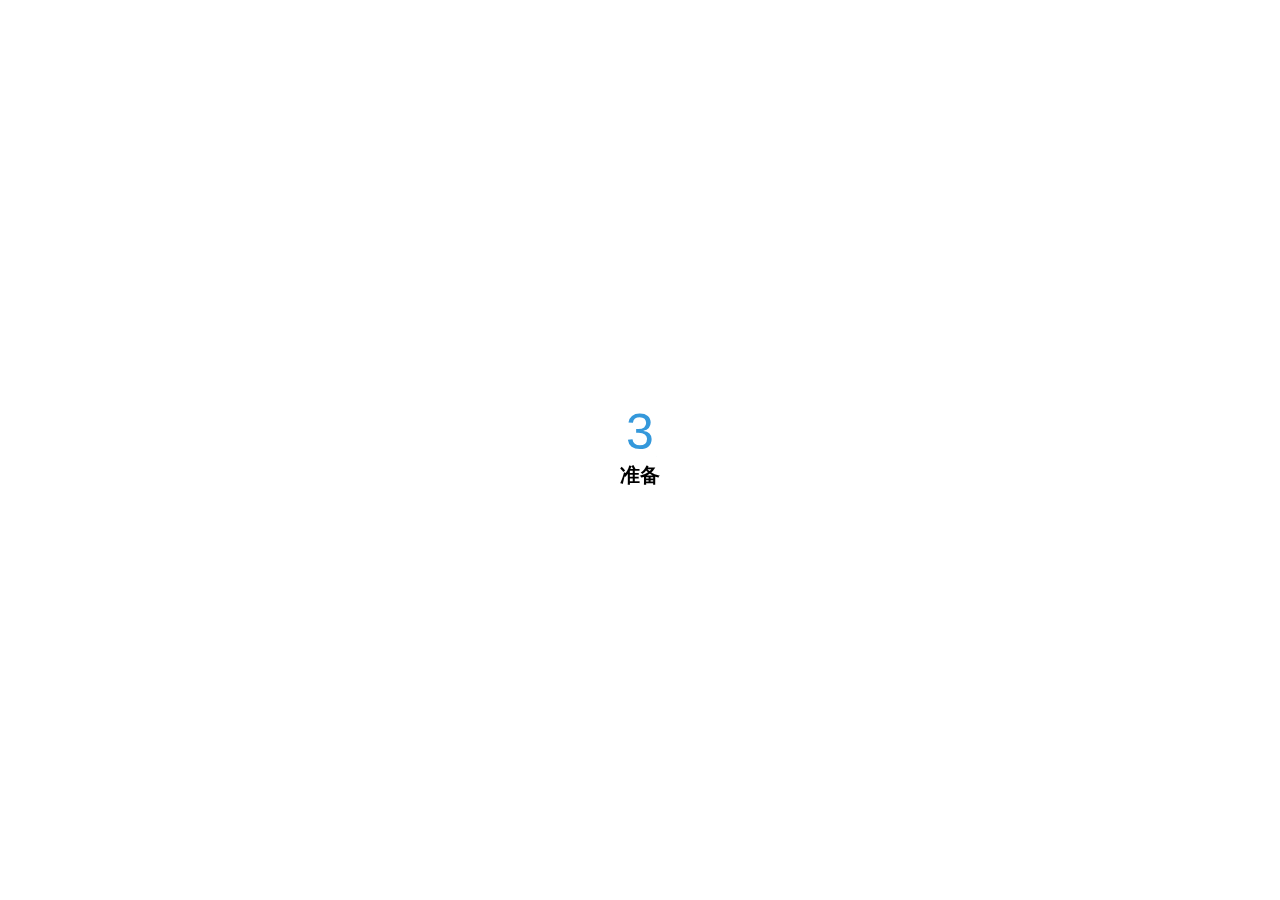
<file: 50projects/countdown/index.html>
<!DOCTYPE html>
<html lang="en">
<head>
  <meta charset="UTF-8">
  <meta http-equiv="X-UA-Compatible" content="IE=edge">
  <meta name="viewport" content="width=device-width, initial-scale=1.0">
  <link rel="stylesheet" href="./style.css">
  <title>countdown</title>
</head>
<body>
  <div class="counter">
    <div class="nums">
      <span class="in">3</span>
      <span>2</span>
      <span>1</span>
      <span>0</span>
    </div>
    <h4>准备</h4>
  </div>

  <div class="final">
    <h1>Go</h1>
    <button id="repaly">
      <span>Replay</span>
    </button>
  </div>

  <script src="./script.js"></script>
</body>
</html>
</file>
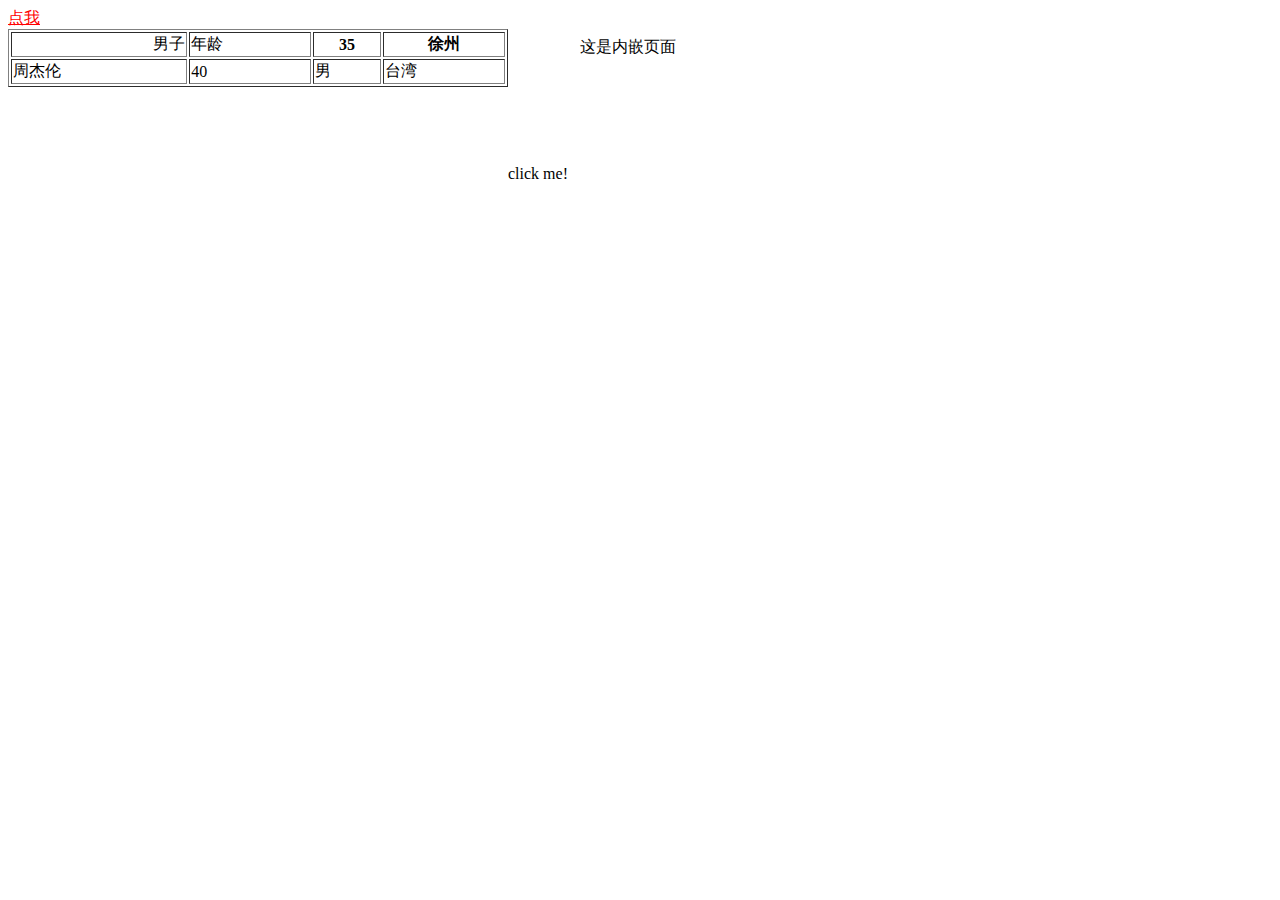
<file: CSS-notes/demo/html-notes.html>
<!DOCTYPE html>
<html lang="en">
<head>
  <meta charset="UTF-8">
  <meta http-equiv="X-UA-Compatible" content="IE=edge">
  <meta name="viewport" content="width=device-width, initial-scale=1.0">
  <title>Document</title>
  <style>
    /* table{
      border: 10px;
      width: 100px;
      height: 500px;
      border-right-color: black;
      border-left-color: aqua;
    } */
  </style>
</head>
<body link="red" alink="blue" vlink="green">
  <a href="#">点我</a>
  <br>click me!

  <table 
  border="1" 
  align="left"
  width="500px"
  >
    <tr >
      <td dir="rtl">男子</td>
      <td>年龄</td>
      <!-- <td>23</td> -->
      <th>35</th>
      <th colspan="2">徐州</th>
    </tr>
    <tr>
      <td>周杰伦</td>
      <td>40</td>
      <td>男</td>
      <td>台湾</td>
    </tr>
  </table>

  <iframe src="./iframe.html" frameborder="0"></iframe>
</body>
</html>
</file>
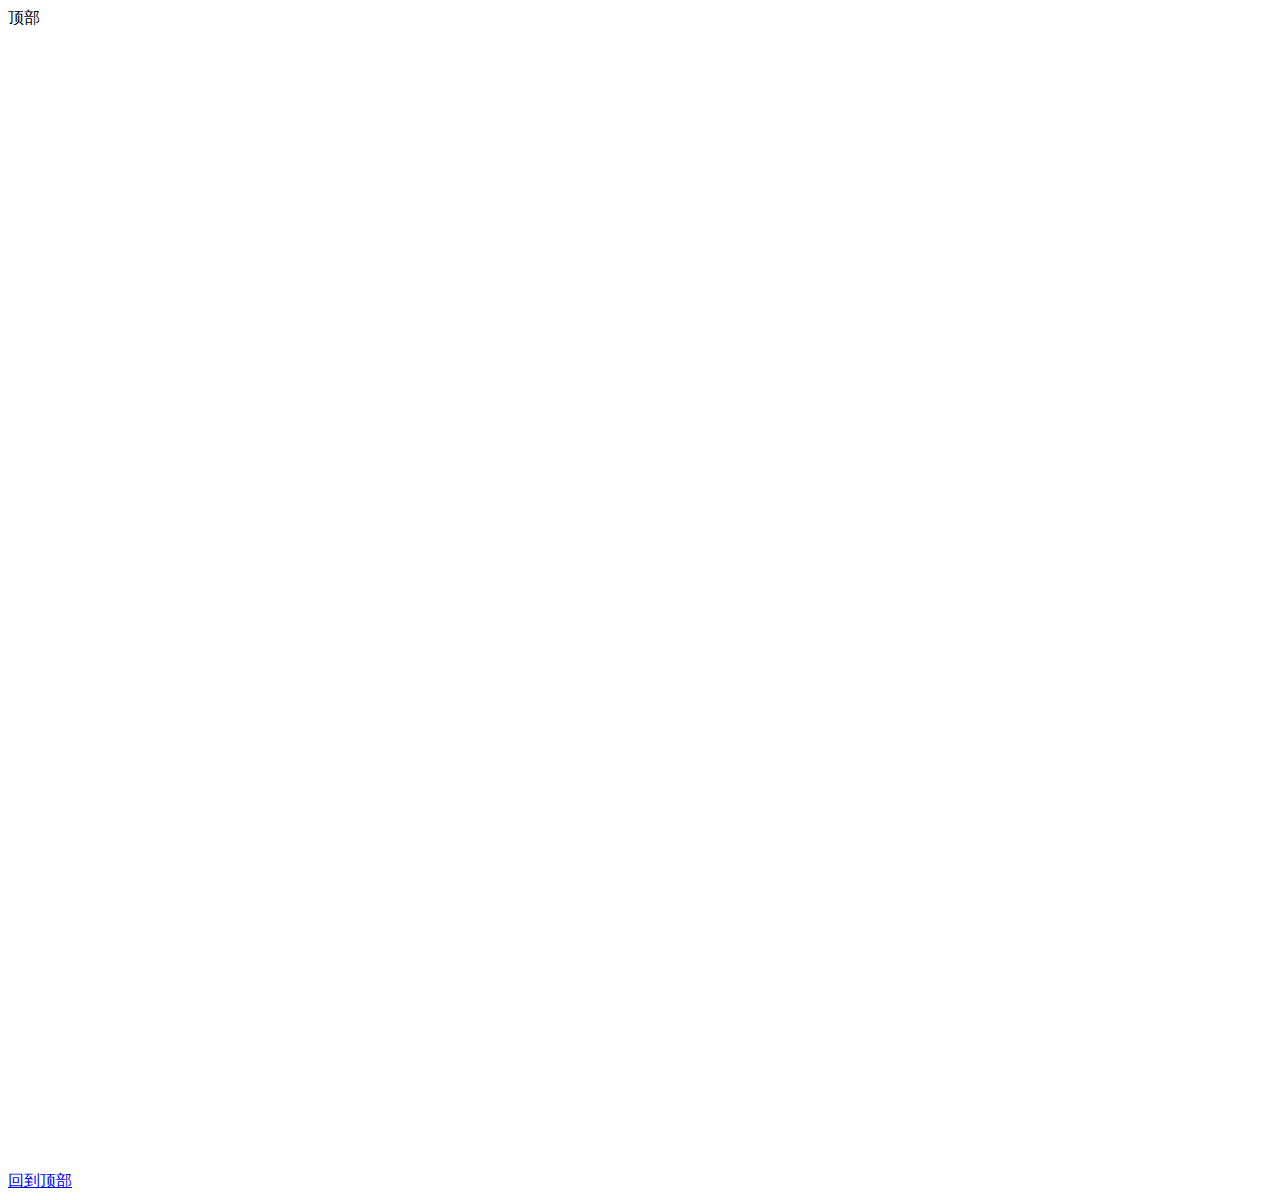
<file: CSS-notes/demo/锚链接.html>
<!DOCTYPE html>
<html lang="en">
  <head>
    <meta charset="UTF-8" />
    <meta http-equiv="X-UA-Compatible" content="IE=edge" />
    <meta name="viewport" content="width=device-width, initial-scale=1.0" />
    <title>锚链接</title>
  </head>
  <body>
    <a name="top" title="悬停文本" target="_blank">顶部</a>
    <pre>
  <table>
    <td>

    </td>
  </table>
 



































































  </pre>
    <a href="#name">回到顶部</a>
  </body>
</html>
</file>
<file: 50projects/countdown/style.css>
/* @import url('https://fonts.googleapis.com/css2?family=Roboto:wght@400;700&display=swap'); */

* {
  box-sizing: border-box;
}

body {
  font-family: 'Roboto', sans-serif;
  margin: 0;
  height: 100vh;
  overflow: hidden;
}

h4 {
  font-size: 20px;
  margin: 5px;
  text-transform: uppercase;
}

.counter {
  position: fixed;
  top: 50%;
  left: 50%;
  transform: translate(-50%, -50%);
  text-align: center;
}

.counter.hide {
  transform: translate(-50%, -50%) scale(0);
  animation: hide 0.2s ease-out;
}

@keyframes hide {
  0% {
    transform: translate(-50%, -50%) scale(1);
  }

  100% {
    transform: translate(-50%, -50%) scale(0);
  }
}

.final {
  position: fixed;
  top: 50%;
  left: 50%;
  transform: translate(-50%, -50%) scale(0);
  text-align: center;
}

.final.show {
  transform: translate(-50%, -50%) scale(1);
  animation: show 0.2s ease-out;
}

@keyframes show {
  0% {
    transform: translate(-50%, -50%) scale(0);
  }

  30% {
    transform: translate(-50%, -50%) scale(1.4);
  }

  100% {
    transform: translate(-50%, -50%) scale(1);
  }
}

.nums {
  color: #3498db;
  font-size: 50px;
  position: relative;
  overflow: hidden;
  width: 250px;
  height: 50px;
}

.nums span {
  position: absolute;
  top: 50%;
  left: 50%;
  transform: translate(-50%, -50%) rotate(120deg);
  transform-origin: bottom center;
}

.nums span.in {
  transform: translate(-50%, -50%) rotate(0deg);
  animation: goIn 0.5s ease-in-out;
}

.nums span.out {
  animation: goOut 0.5s ease-in-out;
}

@keyframes goIn {
  0% {
    transform: translate(-50%, -50%) rotate(120deg);
  }

  30% {
    transform: translate(-50%, -50%) rotate(-20deg);
  }

  60% {
    transform: translate(-50%, -50%) rotate(10deg);
  }

  100% {
    transform: translate(-50%, -50%) rotate(0deg);
  }
}

@keyframes goOut {
  0% {
    transform: translate(-50%, -50%) rotate(0deg);
  }

  60% {
    transform: translate(-50%, -50%) rotate(20deg);
  }

  100% {
    transform: translate(-50%, -50%) rotate(-120deg);
  }
}

#replay{
  background-color: #3498db;
  border-radius: 3px;
  border: none;
  color: aliceblue;
  padding: 5px;
  text-align: center;
  display: inline-block;
  cursor: pointer;
  transition: all 0.3s;
}

#replay span{
  cursor: pointer;
  display: inline-block;
  position: relative;
  transition: 0.3s;
}

#replay span:after{
  content: '\00bb';
  position: absolute;
  opacity: 0;
  top: 0;
  right: -20px;
  transition: 0.5s;
}

#replay:hover span{
  padding-right: 25px;
}

#replay:hover span:after{
  opacity: 1;
  right: 0;
}
</file>
